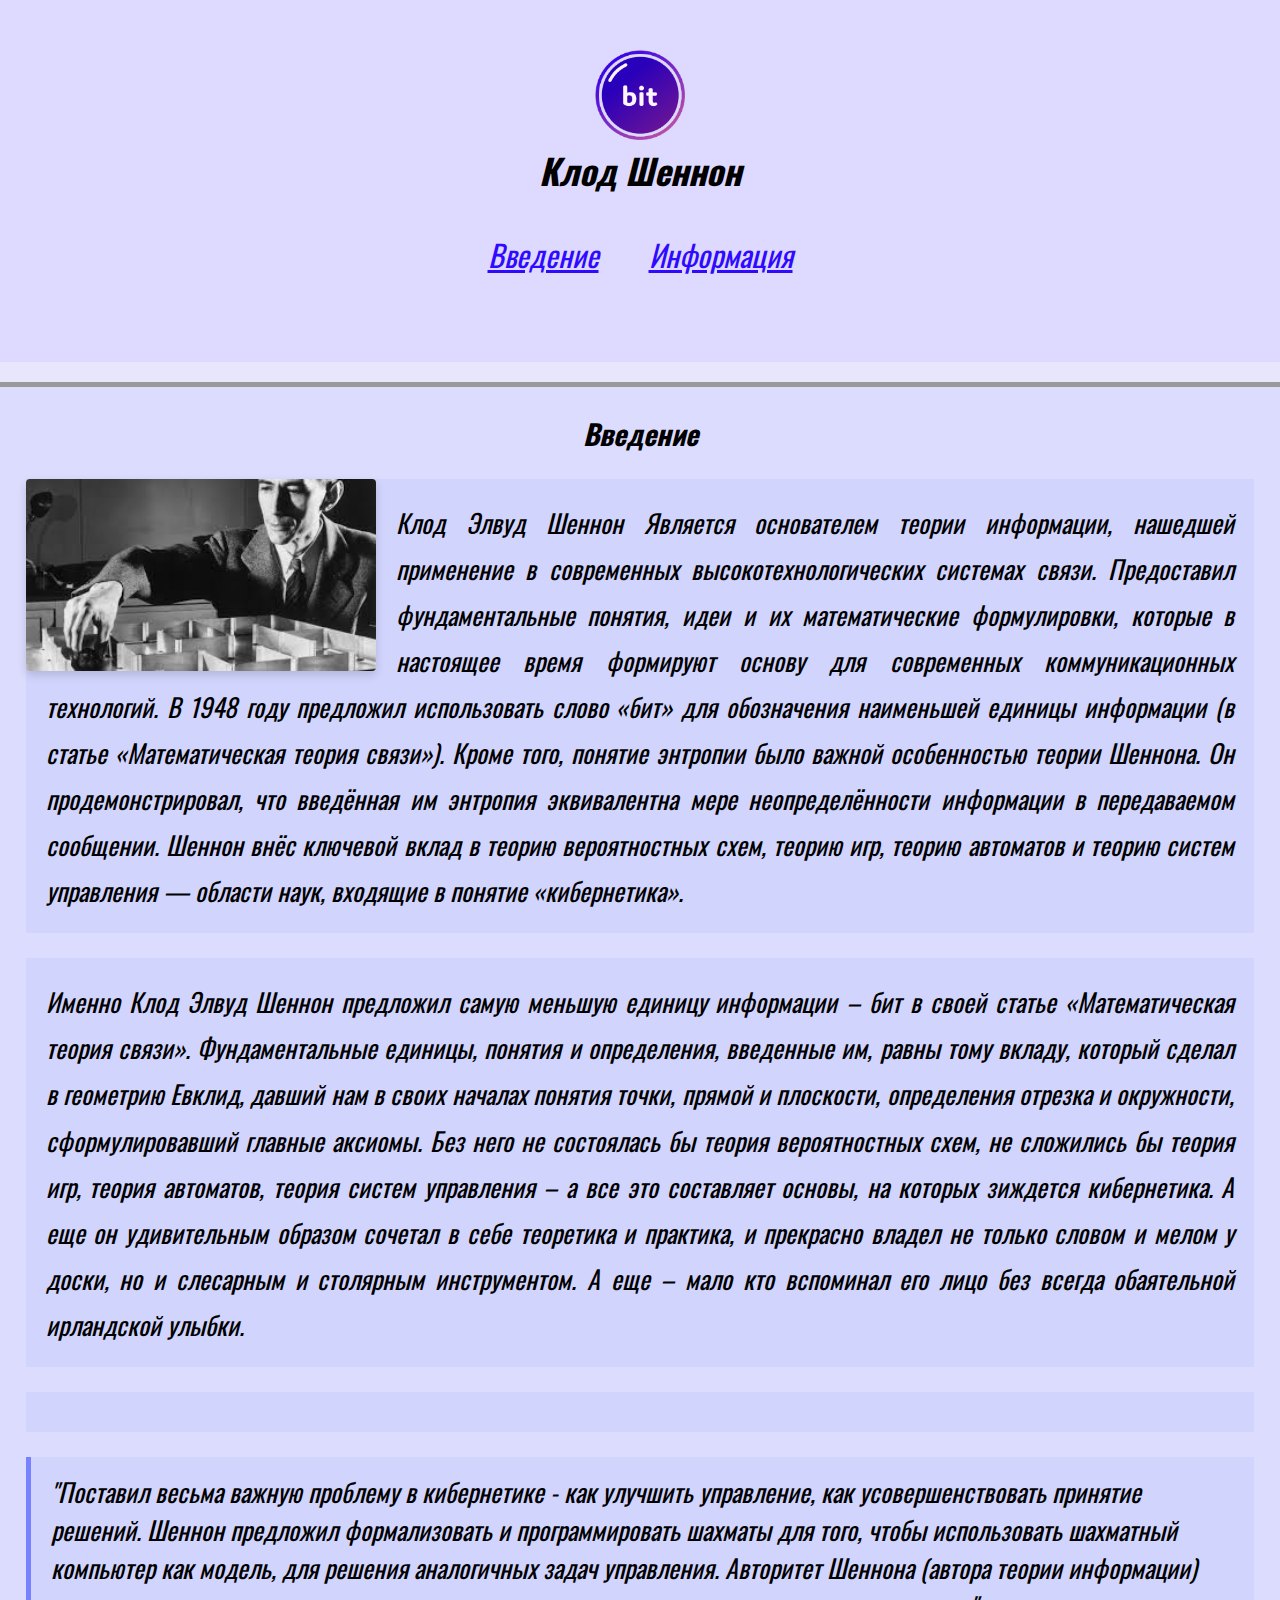
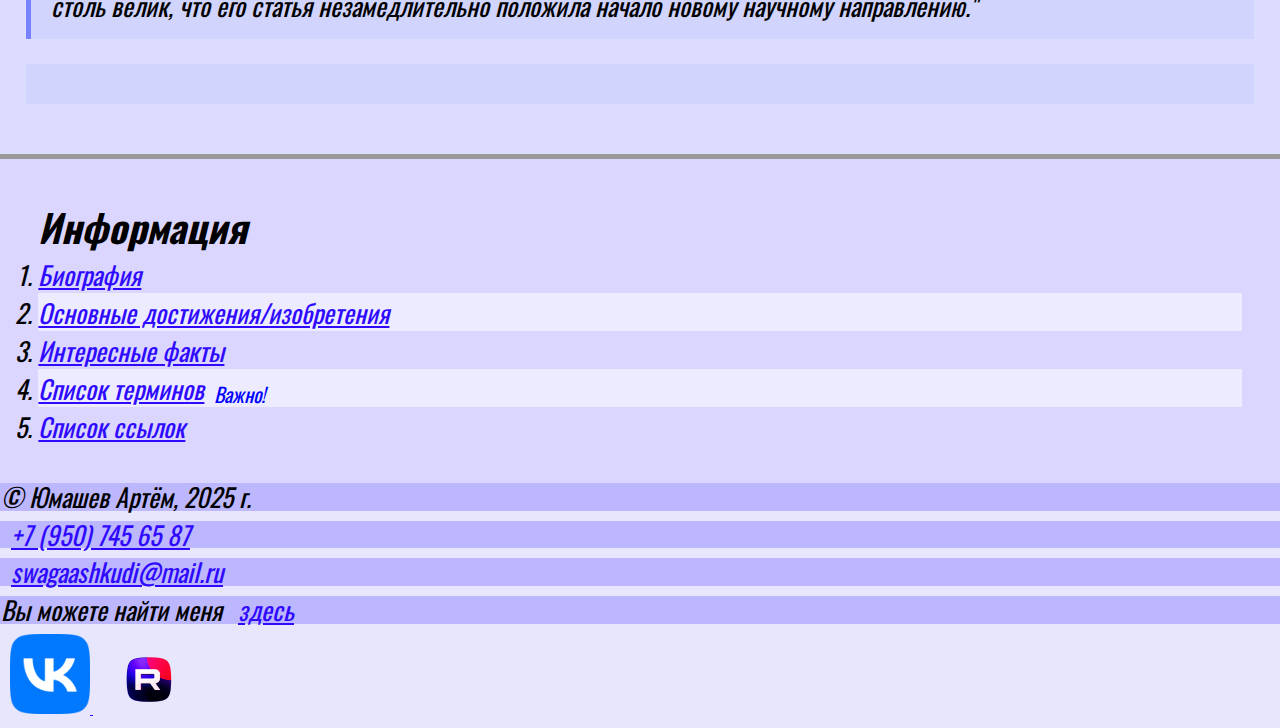
<file: index.html>
<!DOCTYPE html>
<html lang="ru">

<head>
    <meta charset="UTF-8">
    <meta name="viewport" content="width=device-width, initial-scale=1.0">
    <title>Клод Шеннон</title>
    <meta name="keywords" content="Клод Шеннон - ученый, положивший основу бита">
    <link rel="icon" type="img/favicon" sizes="32x32" href="img/favicon.ico">
    <meta property="og:title" content="Главная страница">
    <meta property="og:site_name" content="Клод Шеннон">
    <meta property="og:url" content="https://mqrest.github.io/script-card/">
    <meta property="og:description" content="Клод Шеннон - ученый, положивший основу принципа бита">
    <meta property="og:image" content="https://mqrest.github.io/script-card/img/i.webp">

    <link rel="preconnect" href="https://fonts.googleapis.com">
    <link rel="preconnect" href="https://fonts.gstatic.com" crossorigin>
    <link href="https://fonts.googleapis.com/css2?family=Oswald:wght@200..700&display=swap" rel="stylesheet">

    <link rel="stylesheet" href="css/style.css">
</head>

<body>
    <header>
        <img src="img/24789812.png " alt="Бит" width="90px">
        <h1>Клод Шеннон</h1>
        <nav>
            <ul>
                <li><a href="#about">Введение</a></li>
                <li><a href="#articles">Информация</a></li>
            </ul>
        </nav>
    </header>
    <main>
        <section id="about">
            <h2>Введение</h2>
            <div>
            <img width="350px"src="img/Без названия.jpg" alt="рюкзак" class="photo">
            <p> Клод Элвуд Шеннон Является основателем теории информации, нашедшей применение в современных высокотехнологических системах связи. Предоставил фундаментальные понятия, идеи и их математические формулировки, которые в настоящее время формируют основу для современных коммуникационных технологий. В 1948 году предложил использовать слово «бит» для обозначения наименьшей единицы информации (в статье «Математическая теория связи»). Кроме того, понятие энтропии было важной особенностью теории Шеннона. Он продемонстрировал, что введённая им энтропия эквивалентна мере неопределённости информации в передаваемом сообщении. Шеннон внёс ключевой вклад в теорию вероятностных схем, теорию игр, теорию автоматов и теорию систем управления — области наук, входящие в понятие «кибернетика». </p>
            <p>Именно Клод Элвуд Шеннон предложил самую меньшую единицу информации – бит в своей статье «Математическая теория связи». Фундаментальные единицы, понятия и определения, введенные им, равны тому вкладу, который сделал в геометрию Евклид, давший нам в своих началах понятия точки, прямой и плоскости, определения отрезка и окружности, сформулировавший главные аксиомы. Без него не состоялась бы теория вероятностных схем, не сложились бы теория игр, теория автоматов, теория систем управления – а все это составляет основы, на которых зиждется кибернетика. А еще он удивительным образом сочетал в себе теоретика и практика, и прекрасно владел не только словом и мелом у доски, но и слесарным и столярным инструментом. А еще – мало кто вспоминал его лицо без всегда обаятельной ирландской улыбки.</p>
            <p><blockquote>"Поставил весьма важную проблему в кибернетике - как улучшить управление, как усовершенствовать принятие решений. Шеннон предложил формализовать и программировать шахматы для того, чтобы использовать шахматный компьютер как модель, для решения аналогичных задач управления. Авторитет Шеннона (автора теории информации) столь велик, что его статья незамедлительно положила начало новому научному направлению."</blockquote></p>
            </div>
        </section>
        <section id="articles">
            <h2>Информация</h2>
            <ol>
                <li><a href="biografy.html">Биография</a></li>
                <li><a href="win.html">Основные достижения/изобретения</a></li>
                <li><a href="interestingfacts.html">Интересные факты</a></li>
                <li><a href="Spisokter.html" class="special">Список терминов</a></li>
                <li><a href="SpisokSsilok.html"> Список ссылок</a></li>
            </ol>
        </section>
    </main>
    <footer>
        <p>&copy; Юмашев Артём, 2025 г.</p>
        <p><a href="tel:+7 (950) 745 65 87"> +7 (950) 745 65 87 </a></p>
        <p><a href="mailto: swagaashkudi@mail.ru">swagaashkudi@mail.ru</a></p>
        <p>Вы можете найти меня <a target="_blank" href="https://ru.wikipedia.org/wiki/Minecraft">здесь</a></p>
        <a target="_blank" href="https://vk.com/mqrchan">
        <img src="img/VK_Compact_Logo_(2021-present).svg.png" alt="Вконтакте" width="80">
        </a>
        <a target="_blank" href="https://rutube.ru/">
        <img src="img/rutube.png" alt="Рутуб" width="70">
        </a>
    </footer>

</body>

</html>
</file>
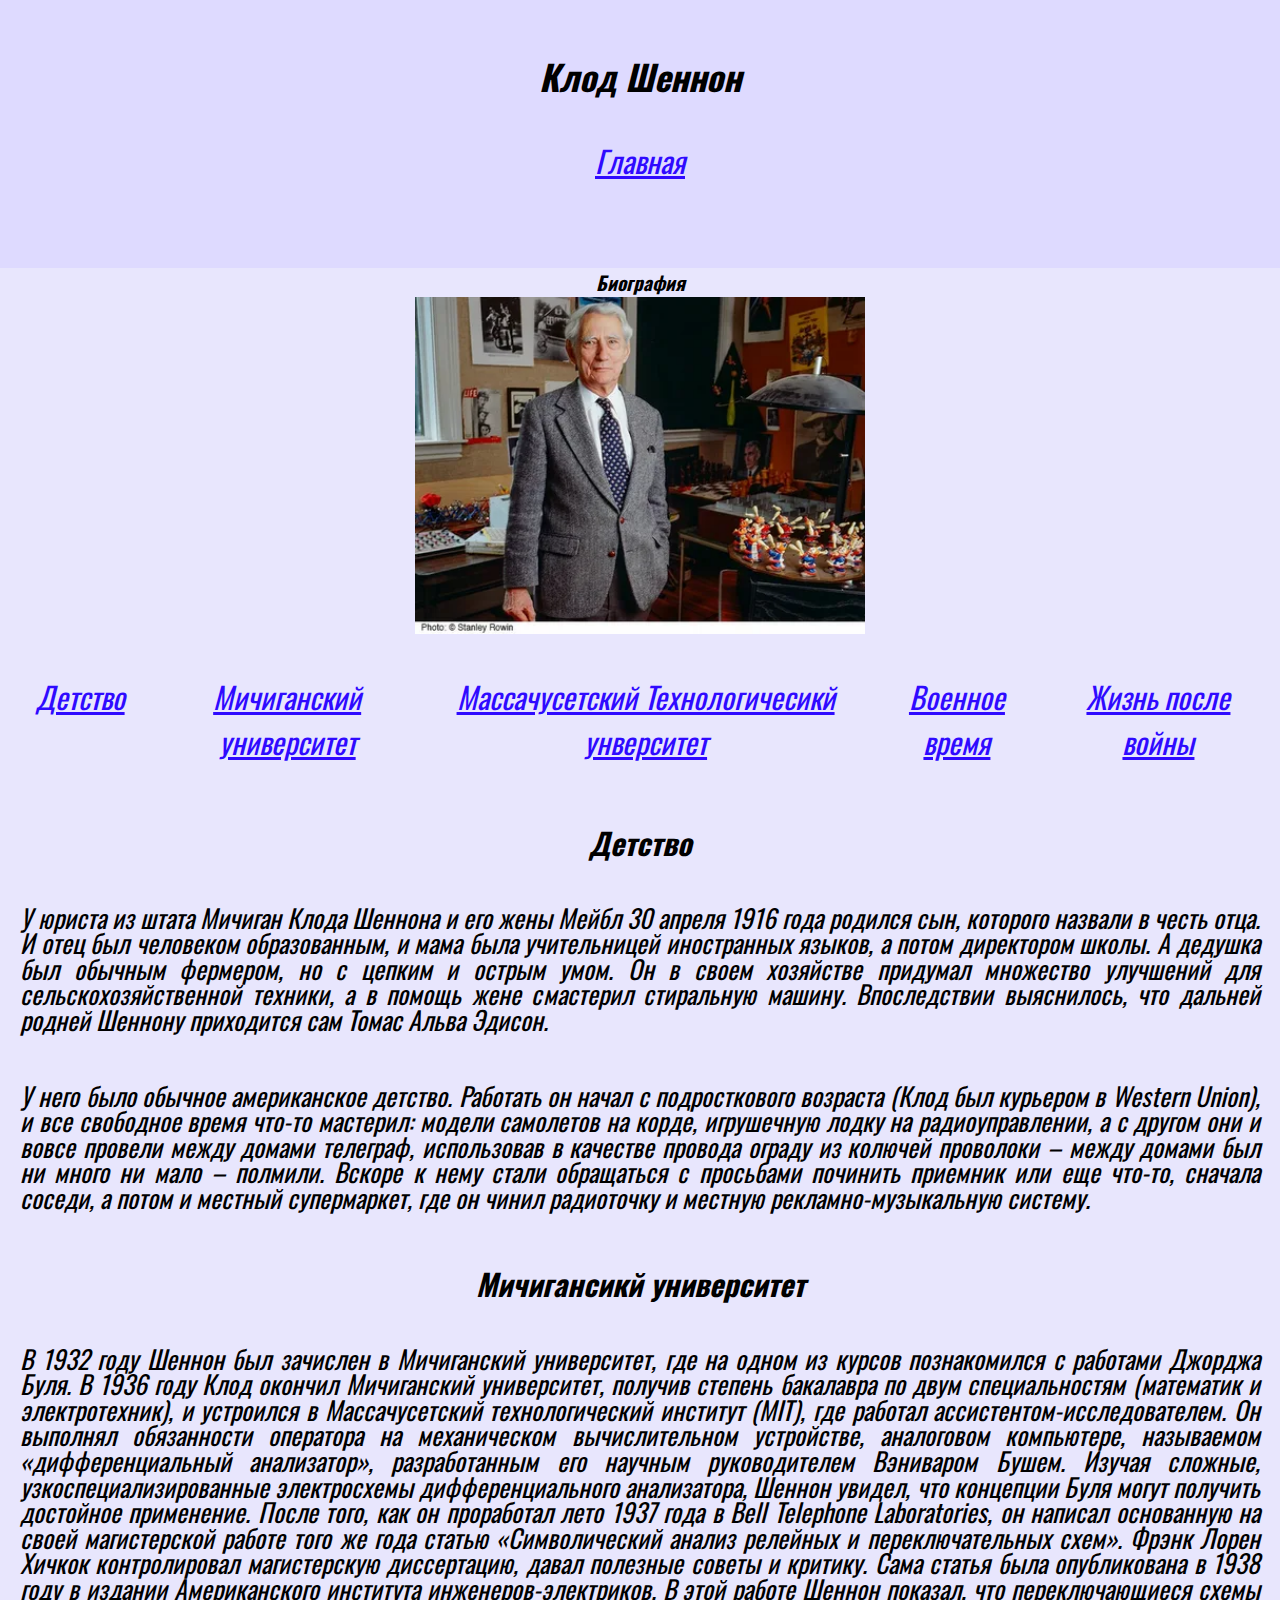
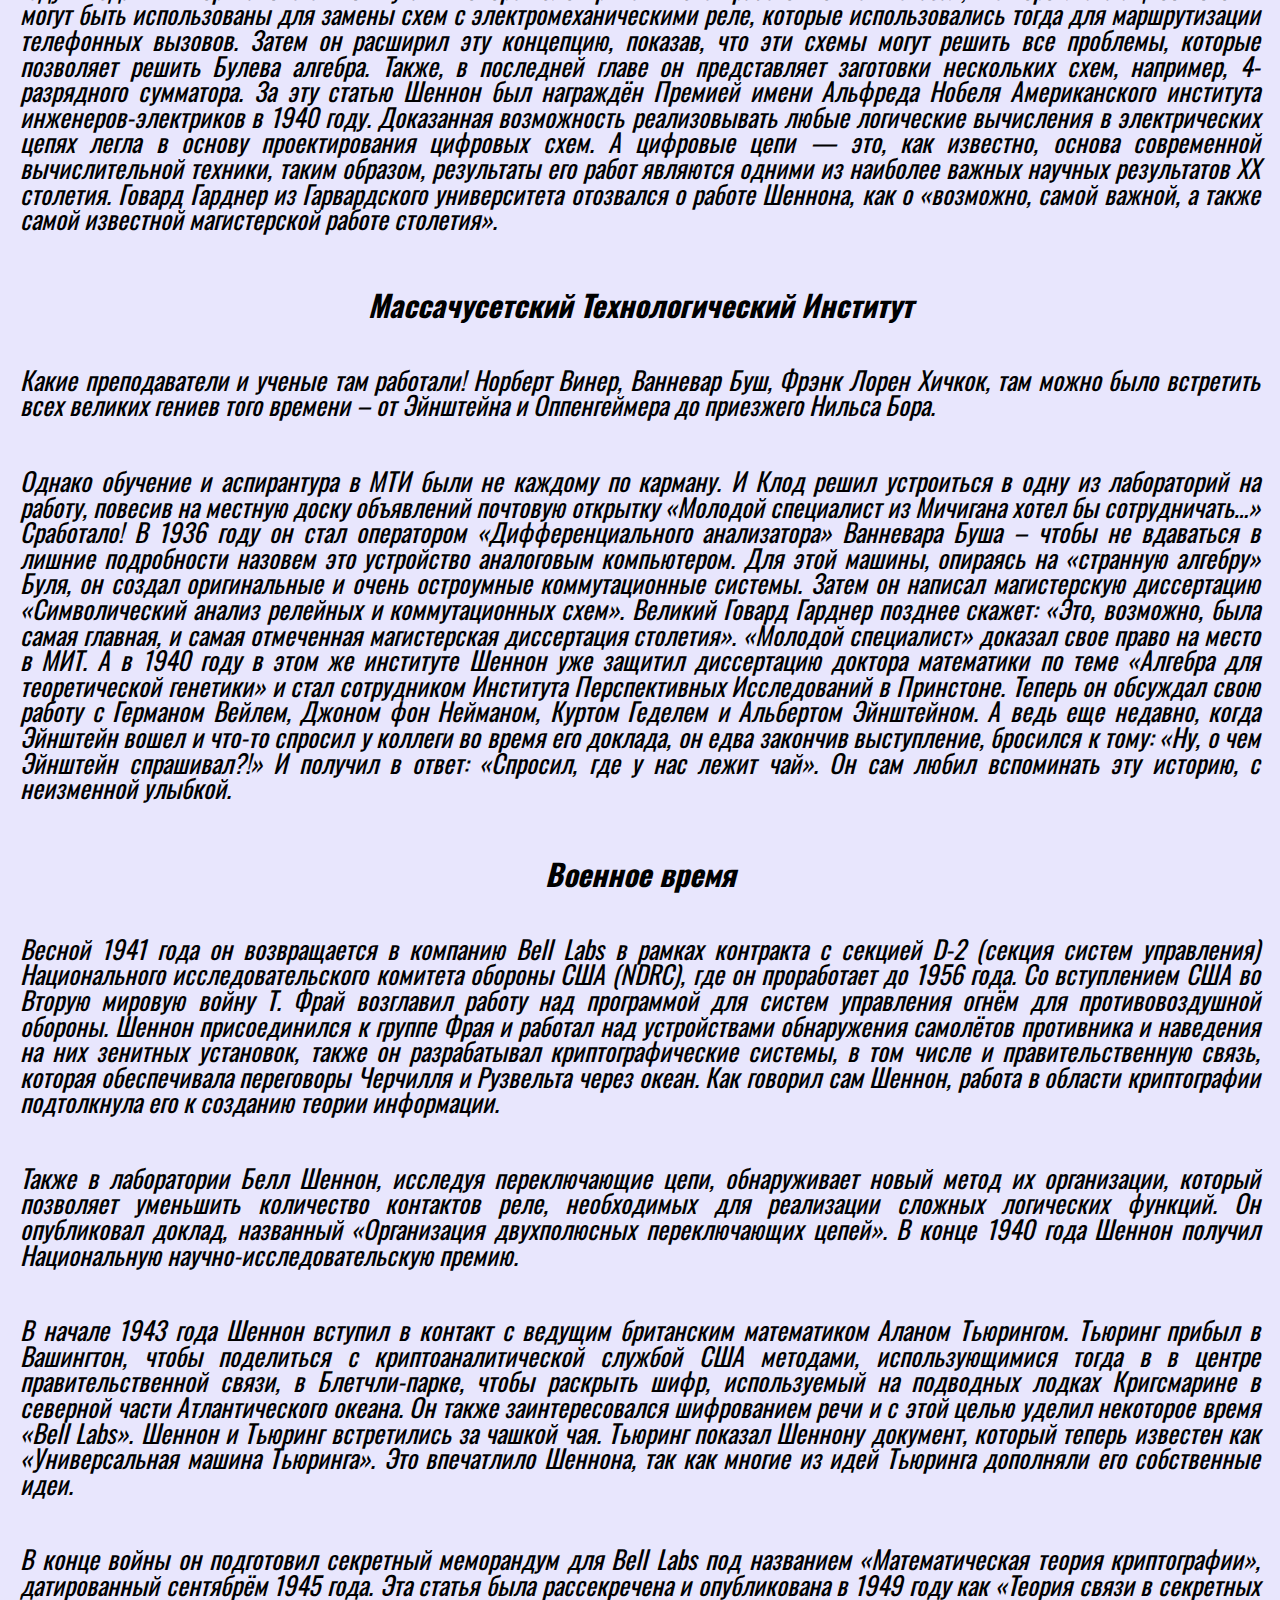
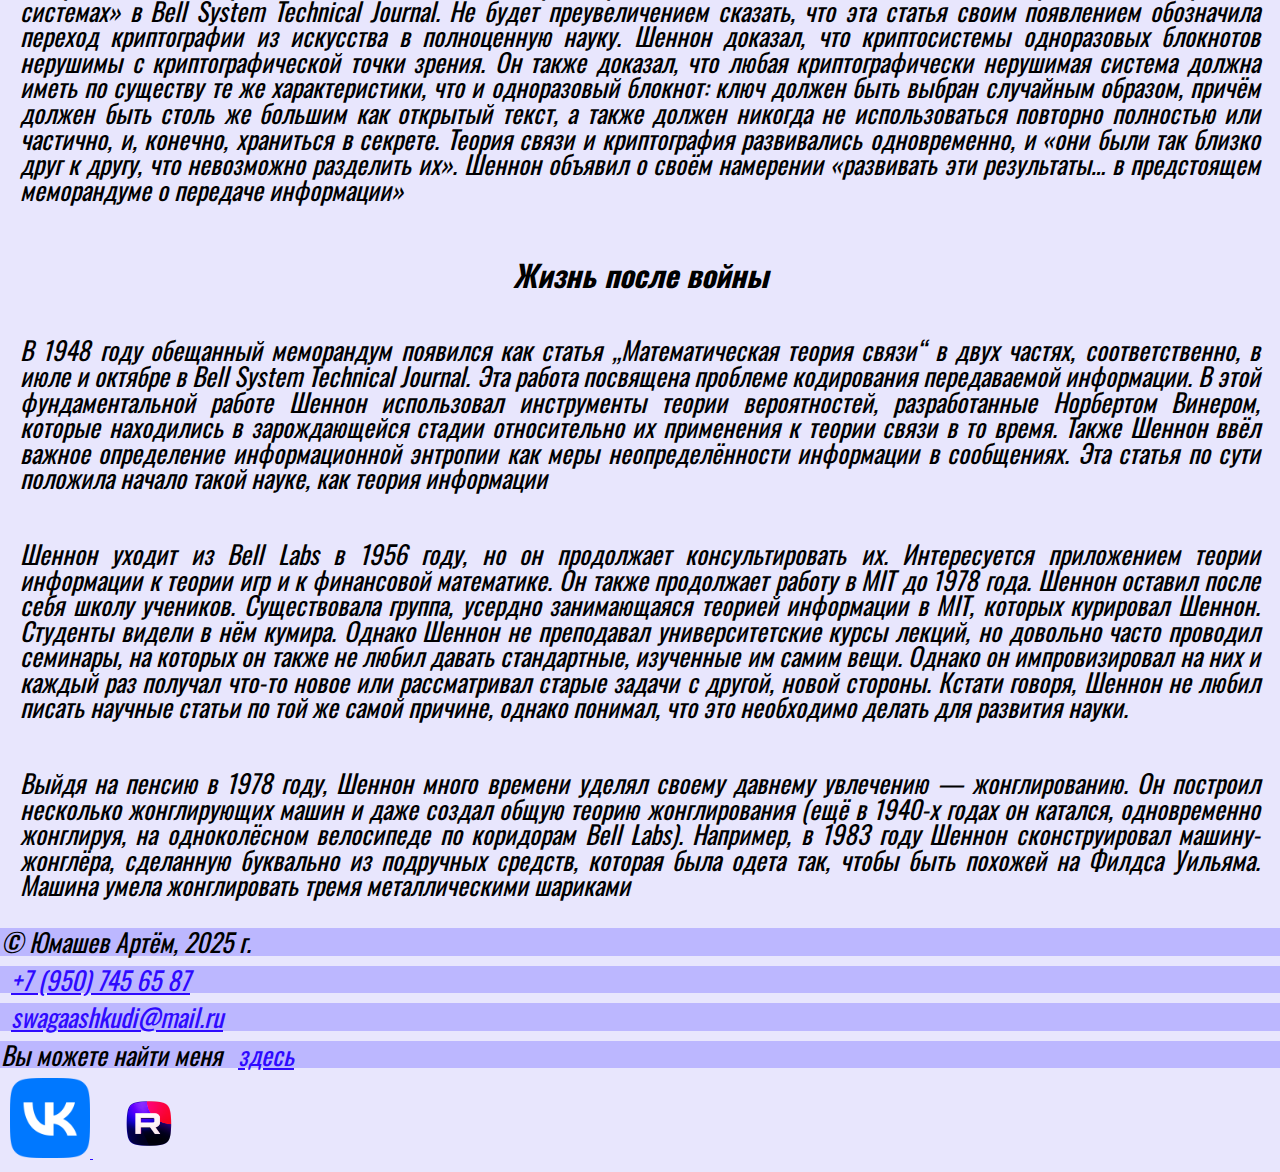
<file: biografy.html>
<!DOCTYPE html>
<html lang="ru">

<head>
    <meta charset="UTF-8">
    <meta name="viewport" content="width=device-width, initial-scale=1.0">
    <title>Клод Шеннон</title>
    <meta name="keywords" content="Клод Шеннон - ученый, положивший основу бита">
    <link rel="icon" type="img/favicon" sizes="32x32" href="img/favicon.ico">
    <meta property="og:title" content="Главная страница">
    <meta property="og:site_name" content="Клод Шеннон">
    <meta property="og:url" content="https://mqrest.github.io/script-card/">
    <meta property="og:description" content="Клод Шеннон - ученый, положивший основу принципа бита">
    <meta property="og:image" content="https://mqrest.github.io/script-card/img/i.webp">

    <link rel="preconnect" href="https://fonts.googleapis.com">
    <link rel="preconnect" href="https://fonts.gstatic.com" crossorigin>
    <link href="https://fonts.googleapis.com/css2?family=Oswald:wght@200..700&display=swap" rel="stylesheet">

    <link rel="preconnect" href="https://fonts.googleapis.com">
    <link rel="preconnect" href="https://fonts.gstatic.com" crossorigin>
    <link href="https://fonts.googleapis.com/css2?family=Oswald:wght@200..700&display=swap" rel="stylesheet">

    <link rel="stylesheet" href="css/style.css">
</head>

<body>
    <header>
        <h1>Клод Шеннон</h1>
        <nav>
            <ul>
                <li><a href="index.html">Главная</a></li>
            </ul>
        </nav>
    </header>
    <main>
     <section id="content">
        <h2>Биография</h2>
        <img src="img/i (2).webp" alt="логотип" width="450px">
        <nav>
            <ul>
                <li><a href="#part1">Детство</a></li>
                <li><a href="#part2">Мичиганский университет</a></li>
                <li><a href="#part3">Массачусетский Технологичесикй унверситет</a></li>
                <li><a href="#part4">Военное время</a></li>
                <li><a href="#part5">Жизнь после войны</a></li>
                

            </ul>
        </nav>
        <h3 id="part1">Детство</h3>
        <p>У юриста из штата Мичиган Клода Шеннона и его жены Мейбл 30 апреля 1916 года родился сын, которого назвали в честь отца. И отец был человеком образованным, и мама была учительницей иностранных языков, а потом директором школы. А дедушка был обычным фермером, но с цепким и острым умом. Он в своем хозяйстве придумал множество улучшений для сельскохозяйственной техники, а в помощь жене смастерил стиральную машину. Впоследствии выяснилось, что дальней родней Шеннону приходится сам Томас Альва Эдисон.</p>
        <p>У него было обычное американское детство. Работать он начал с подросткового возраста (Клод был курьером в Western Union), и все свободное время что-то мастерил: модели самолетов на корде, игрушечную лодку на радиоуправлении, а с другом они и вовсе провели между домами телеграф, использовав в качестве провода ограду из колючей проволоки – между домами был ни много ни мало – полмили. Вскоре к нему стали обращаться с просьбами починить приемник или еще что-то, сначала соседи, а потом и местный супермаркет, где он чинил радиоточку и местную рекламно-музыкальную систему.</p>
        <h3 id="part2">Мичигансикй университет</h3>
        <p>В 1932 году Шеннон был зачислен в Мичиганский университет, где на одном из курсов познакомился с работами Джорджа Буля. В 1936 году Клод окончил Мичиганский университет, получив степень бакалавра по двум специальностям (математик и электротехник), и устроился в Массачусетский технологический институт (MIT), где работал ассистентом-исследователем. Он выполнял обязанности оператора на механическом вычислительном устройстве, аналоговом компьютере, называемом «дифференциальный анализатор», разработанным его научным руководителем Вэниваром Бушем. Изучая сложные, узкоспециализированные электросхемы дифференциального анализатора, Шеннон увидел, что концепции Буля могут получить достойное применение. После того, как он проработал лето 1937 года в Bell Telephone Laboratories, он написал основанную на своей магистерской работе того же года статью «Символический анализ релейных и переключательных схем». Фрэнк Лорен Хичкок контролировал магистерскую диссертацию, давал полезные советы и критику. Сама статья была опубликована в 1938 году в издании Американского института инженеров-электриков. В этой работе Шеннон показал, что переключающиеся схемы могут быть использованы для замены схем с электромеханическими реле, которые использовались тогда для маршрутизации телефонных вызовов. Затем он расширил эту концепцию, показав, что эти схемы могут решить все проблемы, которые позволяет решить Булева алгебра. Также, в последней главе он представляет заготовки нескольких схем, например, 4-разрядного сумматора. За эту статью Шеннон был награждён Премией имени Альфреда Нобеля Американского института инженеров-электриков в 1940 году. Доказанная возможность реализовывать любые логические вычисления в электрических цепях легла в основу проектирования цифровых схем. А цифровые цепи — это, как известно, основа современной вычислительной техники, таким образом, результаты его работ являются одними из наиболее важных научных результатов XX столетия. Говард Гарднер из Гарвардского университета отозвался о работе Шеннона, как о «возможно, самой важной, а также самой известной магистерской работе столетия».</p>
        <h3 id="part3">Массачусетский Технологический Институт</h3>
        <p>Какие преподаватели и ученые там работали! Норберт Винер, Ванневар Буш, Фрэнк Лорен Хичкок, там можно было встретить всех великих гениев того времени – от Эйнштейна и Оппенгеймера до приезжего Нильса Бора.</p>
        <p>Однако обучение и аспирантура в МТИ были не каждому по карману. И Клод решил устроиться в одну из лабораторий на работу, повесив на местную доску объявлений почтовую открытку «Молодой специалист из Мичигана хотел бы сотрудничать…» Сработало! В 1936 году он стал оператором «Дифференциального анализатора» Ванневара Буша – чтобы не вдаваться в лишние подробности назовем это устройство аналоговым компьютером. Для этой машины, опираясь на «странную алгебру» Буля, он создал оригинальные и очень остроумные коммутационные системы. Затем он написал магистерскую диссертацию «Символический анализ релейных и коммутационных схем». Великий Говард Гарднер позднее скажет: «Это, возможно, была самая главная, и самая отмеченная магистерская диссертация столетия». «Молодой специалист» доказал свое право на место в МИТ. А в 1940 году в этом же институте Шеннон уже защитил диссертацию доктора математики по теме «Алгебра для теоретической генетики» и стал сотрудником Института Перспективных Исследований в Принстоне. Теперь он обсуждал свою работу с Германом Вейлем, Джоном фон Нейманом, Куртом Геделем и Альбертом Эйнштейном. А ведь еще недавно, когда Эйнштейн вошел и что-то спросил у коллеги во время его доклада, он едва закончив выступление, бросился к тому: «Ну, о чем Эйнштейн спрашивал?!» И получил в ответ: «Спросил, где у нас лежит чай». Он сам любил вспоминать эту историю, с неизменной улыбкой.</p>
        <h3 id="part4">Военное время</h3>
        <p>Весной 1941 года он возвращается в компанию Bell Labs в рамках контракта с секцией D-2 (секция систем управления) Национального исследовательского комитета обороны США (NDRC), где он проработает до 1956 года. Со вступлением США во Вторую мировую войну Т. Фрай возглавил работу над программой для систем управления огнём для противовоздушной обороны. Шеннон присоединился к группе Фрая и работал над устройствами обнаружения самолётов противника и наведения на них зенитных установок, также он разрабатывал криптографические системы, в том числе и правительственную связь, которая обеспечивала переговоры Черчилля и Рузвельта через океан. Как говорил сам Шеннон, работа в области криптографии подтолкнула его к созданию теории информации.</p>
        <p>Также в лаборатории Белл Шеннон, исследуя переключающие цепи, обнаруживает новый метод их организации, который позволяет уменьшить количество контактов реле, необходимых для реализации сложных логических функций. Он опубликовал доклад, названный «Организация двухполюсных переключающих цепей». В конце 1940 года Шеннон получил Национальную научно-исследовательскую премию.</p>
        <p>В начале 1943 года Шеннон вступил в контакт с ведущим британским математиком Аланом Тьюрингом. Тьюринг прибыл в Вашингтон, чтобы поделиться с криптоаналитической службой США методами, использующимися тогда в в центре правительственной связи, в Блетчли-парке, чтобы раскрыть шифр, используемый на подводных лодках Кригсмарине в северной части Атлантического океана. Он также заинтересовался шифрованием речи и с этой целью уделил некоторое время «Bell Labs». Шеннон и Тьюринг встретились за чашкой чая. Тьюринг показал Шеннону документ, который теперь известен как «Универсальная машина Тьюринга». Это впечатлило Шеннона, так как многие из идей Тьюринга дополняли его собственные идеи.</p>
        <p>В конце войны он подготовил секретный меморандум для Bell Labs под названием «Математическая теория криптографии», датированный сентябрём 1945 года. Эта статья была рассекречена и опубликована в 1949 году как «Теория связи в секретных системах» в Bell System Technical Journal. Не будет преувеличением сказать, что эта статья своим появлением обозначила переход криптографии из искусства в полноценную науку. Шеннон доказал, что криптосистемы одноразовых блокнотов нерушимы с криптографической точки зрения. Он также доказал, что любая криптографически нерушимая система должна иметь по существу те же характеристики, что и одноразовый блокнот: ключ должен быть выбран случайным образом, причём должен быть столь же большим как открытый текст, а также должен никогда не использоваться повторно полностью или частично, и, конечно, храниться в секрете. Теория связи и криптография развивались одновременно, и «они были так близко друг к другу, что невозможно разделить их». Шеннон объявил о своём намерении «развивать эти результаты… в предстоящем меморандуме о передаче информации»</p>
        <h3 id="part5">Жизнь после войны</h3>
        <p>В 1948 году обещанный меморандум появился как статья „Математическая теория связи“ в двух частях, соответственно, в июле и октябре в Bell System Technical Journal. Эта работа посвящена проблеме кодирования передаваемой информации. В этой фундаментальной работе Шеннон использовал инструменты теории вероятностей, разработанные Норбертом Винером, которые находились в зарождающейся стадии относительно их применения к теории связи в то время. Также Шеннон ввёл важное определение информационной энтропии как меры неопределённости информации в сообщениях. Эта статья по сути положила начало такой науке, как теория информации</p>
        <p>Шеннон уходит из Bell Labs в 1956 году, но он продолжает консультировать их. Интересуется приложением теории информации к теории игр и к финансовой математике. Он также продолжает работу в MIT до 1978 года. Шеннон оставил после себя школу учеников. Существовала группа, усердно занимающаяся теорией информации в MIT, которых курировал Шеннон. Студенты видели в нём кумира. Однако Шеннон не преподавал университетские курсы лекций, но довольно часто проводил семинары, на которых он также не любил давать стандартные, изученные им самим вещи. Однако он импровизировал на них и каждый раз получал что-то новое или рассматривал старые задачи с другой, новой стороны. Кстати говоря, Шеннон не любил писать научные статьи по той же самой причине, однако понимал, что это необходимо делать для развития науки.</p>
        <p>Выйдя на пенсию в 1978 году, Шеннон много времени уделял своему давнему увлечению — жонглированию. Он построил несколько жонглирующих машин и даже создал общую теорию жонглирования (ещё в 1940-х годах он катался, одновременно жонглируя, на одноколёсном велосипеде по коридорам Bell Labs). Например, в 1983 году Шеннон сконструировал машину-жонглёра, сделанную буквально из подручных средств, которая была одета так, чтобы быть похожей на Филдса Уильяма. Машина умела жонглировать тремя металлическими шариками</p>
     </section>
    </main>
    <footer>
        <p>&copy; Юмашев Артём, 2025 г.</p>
        <p><a href="tel: +7 (950) 745 65 87"> +7 (950) 745 65 87 </a></p>
        <p><a href="mailto: swagaashkudi@mail.ru">swagaashkudi@mail.ru</a></p>
        <p>Вы можете найти меня <a target="_blank" href="https://ru.wikipedia.org/wiki/Minecraft">здесь</a></p>
        <a target="_blank" href="https://vk.com/mqrchan">
        <img src="img/VK_Compact_Logo_(2021-present).svg.png" alt="Вконтакте" width="80">
        </a>
        <a target="_blank" href="https://rutube.ru/">
        <img src="img/rutube.png" alt="Рутуб" width="70">
    </footer>

</body>

</html>
</file>
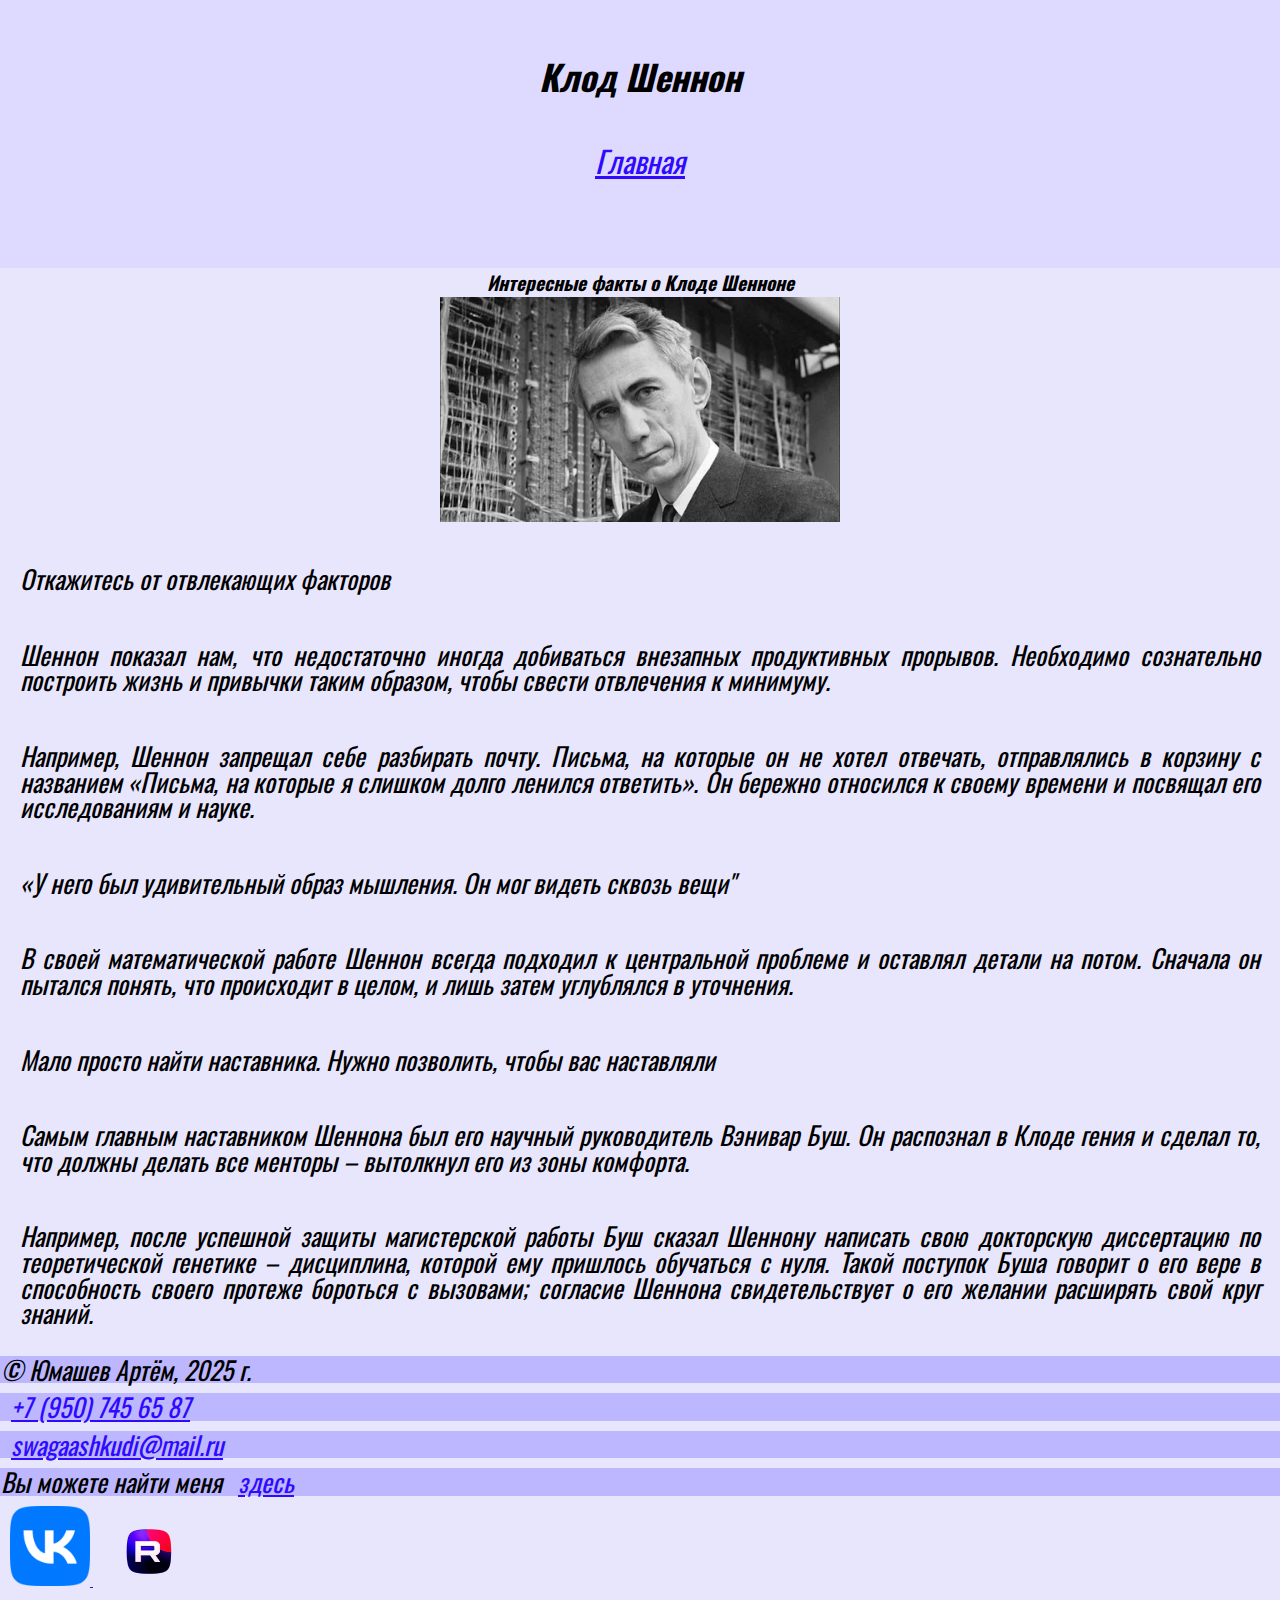
<file: interestingfacts.html>
<!DOCTYPE html>
<html lang="ru">

<head>
    <meta charset="UTF-8">
    <meta name="viewport" content="width=device-width, initial-scale=1.0">
    <title>Клод Шеннон</title>
    <meta name="keywords" content="Клод Шеннон - ученый, положивший основу бита">
    <link rel="icon" type="img/favicon" sizes="32x32" href="img/favicon.ico">
    <meta property="og:title" content="Главная страница">
    <meta property="og:site_name" content="Клод Шеннон">
    <meta property="og:url" content="https://mqrest.github.io/script-card/">
    <meta property="og:description" content="Клод Шеннон - ученый, положивший основу принципа бита">
    <meta property="og:image" content="https://mqrest.github.io/script-card/img/i.webp">

    <link rel="preconnect" href="https://fonts.googleapis.com">
    <link rel="preconnect" href="https://fonts.gstatic.com" crossorigin>
    <link href="https://fonts.googleapis.com/css2?family=Oswald:wght@200..700&display=swap" rel="stylesheet">

    <link rel="preconnect" href="https://fonts.googleapis.com">
    <link rel="preconnect" href="https://fonts.gstatic.com" crossorigin>
    <link href="https://fonts.googleapis.com/css2?family=Oswald:wght@200..700&display=swap" rel="stylesheet">

    <link rel="stylesheet" href="css/style.css">
</head>

<body>
    <header>
        <h1>Клод Шеннон</h1>
        <nav>
            <ul>
                <li><a href="index.html">Главная</a></li>
            </ul>
        </nav>
    </header>
    <main>
     <section id="content">
        <h2>Интересные факты о Клоде Шенноне</h2>
        <img src="img/i (1).webp" alt="логотип" width="400px">
        <p>Откажитесь от отвлекающих факторов</p>
        <p>Шеннон показал нам, что недостаточно иногда добиваться внезапных продуктивных прорывов. Необходимо сознательно построить жизнь и привычки таким образом, чтобы свести отвлечения к минимуму. <p>Например, Шеннон запрещал себе разбирать почту. Письма, на которые он не хотел отвечать, отправлялись в корзину с названием «Письма, на которые я слишком долго ленился ответить». Он бережно относился к своему времени и посвящал его исследованиям и науке.</p>
        <p>«У него был удивительный образ мышления. Он мог видеть сквозь вещи"</p>
        <p>В своей математической работе Шеннон всегда подходил к центральной проблеме и оставлял детали на потом. Сначала он пытался понять, что происходит в целом, и лишь затем углублялся в уточнения.</p>
        <p>Мало просто найти наставника. Нужно позволить, чтобы вас наставляли</p>
        <p>Самым главным наставником Шеннона был его научный руководитель Вэнивар Буш. Он распознал в Клоде гения и сделал то, что должны делать все менторы – вытолкнул его из зоны комфорта.</p>
        <p>Например, после успешной защиты магистерской работы Буш сказал Шеннону написать свою докторскую диссертацию по теоретической генетике – дисциплина, которой ему пришлось обучаться с нуля. Такой поступок Буша говорит о его вере в способность своего протеже бороться с вызовами; согласие Шеннона свидетельствует о его желании расширять свой круг знаний.</p>
        
     </section>
    </main>
    <footer>
        <p>&copy; Юмашев Артём, 2025 г.</p>
        <p><a href="tel: +7 (950) 745 65 87"> +7 (950) 745 65 87 </a></p>
        <p><a href="mailto: swagaashkudi@mail.ru">swagaashkudi@mail.ru</a></p>
        <p>Вы можете найти меня <a target="_blank" href="https://ru.wikipedia.org/wiki/Minecraft">здесь</a></p>
        <a target="_blank" href="https://vk.com/mqrchan">
        <img src="img/VK_Compact_Logo_(2021-present).svg.png" alt="Вконтакте" width="80">
        </a>
        <a target="_blank" href="https://rutube.ru/">
        <img src="img/rutube.png" alt="Рутуб" width="70">
    </footer>

</body>

</html>
</file>
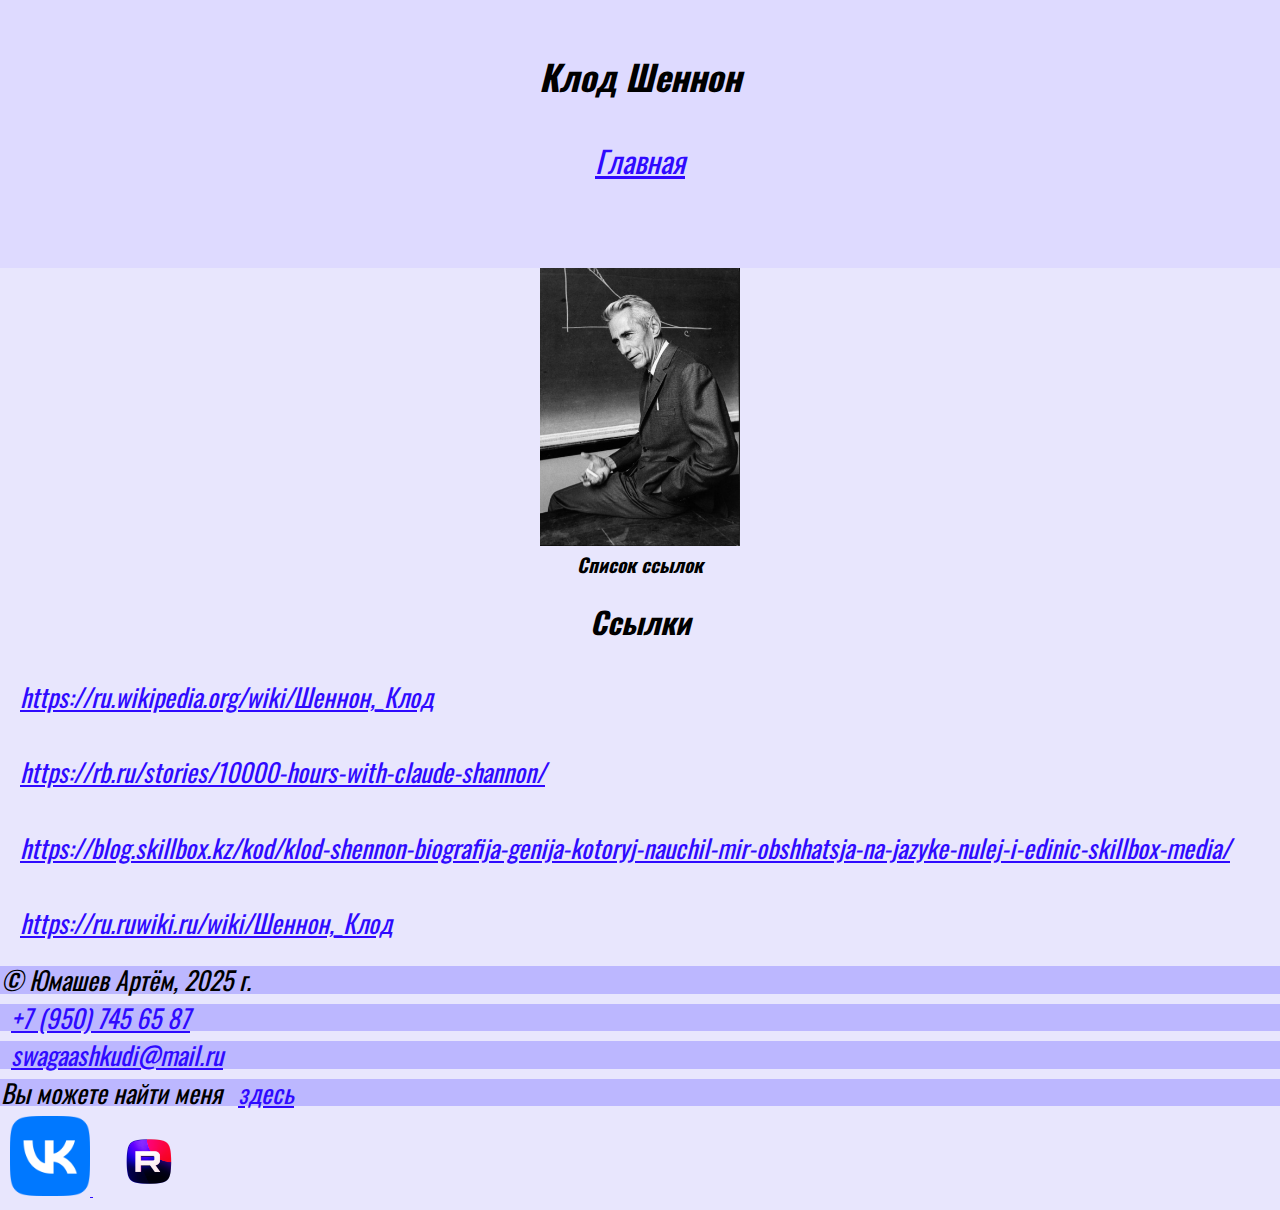
<file: SpisokSsilok.html>
<!DOCTYPE html>
<html lang="ru">

<head>
    <meta charset="UTF-8">
    <meta name="viewport" content="width=device-width, initial-scale=1.0">
    <title>Клод шеннон</title>
    <meta name="keywords" content="Клод Шеннон - ученый, положивший основу бита">
    <link rel="icon" type="img/favicon" sizes="32x32" href="img/favicon.ico">
    <meta property="og:title" content="Главная страница">
    <meta property="og:site_name" content="Клод Шеннон">
    <meta property="og:url" content="https://mqrest.github.io/script-card/">
    <meta property="og:description" content="Клод Шеннон - ученый, положивший основу принципа бита">
    <meta property="og:image" content="https://mqrest.github.io/script-card/img/i.webp">

    <link rel="preconnect" href="https://fonts.googleapis.com">
    <link rel="preconnect" href="https://fonts.gstatic.com" crossorigin>
    <link href="https://fonts.googleapis.com/css2?family=Oswald:wght@200..700&display=swap" rel="stylesheet">

    <link rel="preconnect" href="https://fonts.googleapis.com">
    <link rel="preconnect" href="https://fonts.gstatic.com" crossorigin>
    <link href="https://fonts.googleapis.com/css2?family=Oswald:wght@200..700&display=swap" rel="stylesheet">

    <link rel="stylesheet" href="css/style.css">
</head>

<body>
    <header>
        <h1>Клод Шеннон</h1>
        <nav>
            <ul>
                <li><a href="index.html">Главная</a></li>
            </ul>
        </nav>
    </header>
    <main>
     <section id="content">
        <img src="img/0c9e5e712d1567283c622c0f00bab7b4.jpg" alt="логотип" width="200px">
        <h2>Список ссылок</h2>
        <h3>Ссылки</h3>
        <p><a target="_blank" href="https://ru.wikipedia.org/wiki/Шеннон,_Клод">https://ru.wikipedia.org/wiki/Шеннон,_Клод</a></p>
        <p><a target="_blank" href="https://rb.ru/stories/10000-hours-with-claude-shannon/">https://rb.ru/stories/10000-hours-with-claude-shannon/</a></p>
        <p><a target="_blank" href="https://blog.skillbox.kz/kod/klod-shennon-biografija-genija-kotoryj-nauchil-mir-obshhatsja-na-jazyke-nulej-i-edinic-skillbox-media/">https://blog.skillbox.kz/kod/klod-shennon-biografija-genija-kotoryj-nauchil-mir-obshhatsja-na-jazyke-nulej-i-edinic-skillbox-media/</a></p>
        <p><a target="_blank" href="https://ru.ruwiki.ru/wiki/Шеннон,_Клод">https://ru.ruwiki.ru/wiki/Шеннон,_Клод</a></p>
        
     </section>
    </main>
    <footer>
        <p>&copy; Юмашев Артём, 2025 г.</p>
        <p><a href="tel: +7 (950) 745 65 87"> +7 (950) 745 65 87 </a></p>
        <p><a href="mailto: swagaashkudi@mail.ru">swagaashkudi@mail.ru</a></p>
        <p>Вы можете найти меня <a target="_blank" href="https://ru.wikipedia.org/wiki/Minecraft">здесь</a></p>
        <a target="_blank" href="https://vk.com/mqrchan">
        <img src="img/VK_Compact_Logo_(2021-present).svg.png" alt="Вконтакте" width="80">
        </a>
        <a target="_blank" href="https://rutube.ru/">
        <img src="img/rutube.png" alt="Рутуб" width="70">
    </footer>

</body>

</html>
</file>
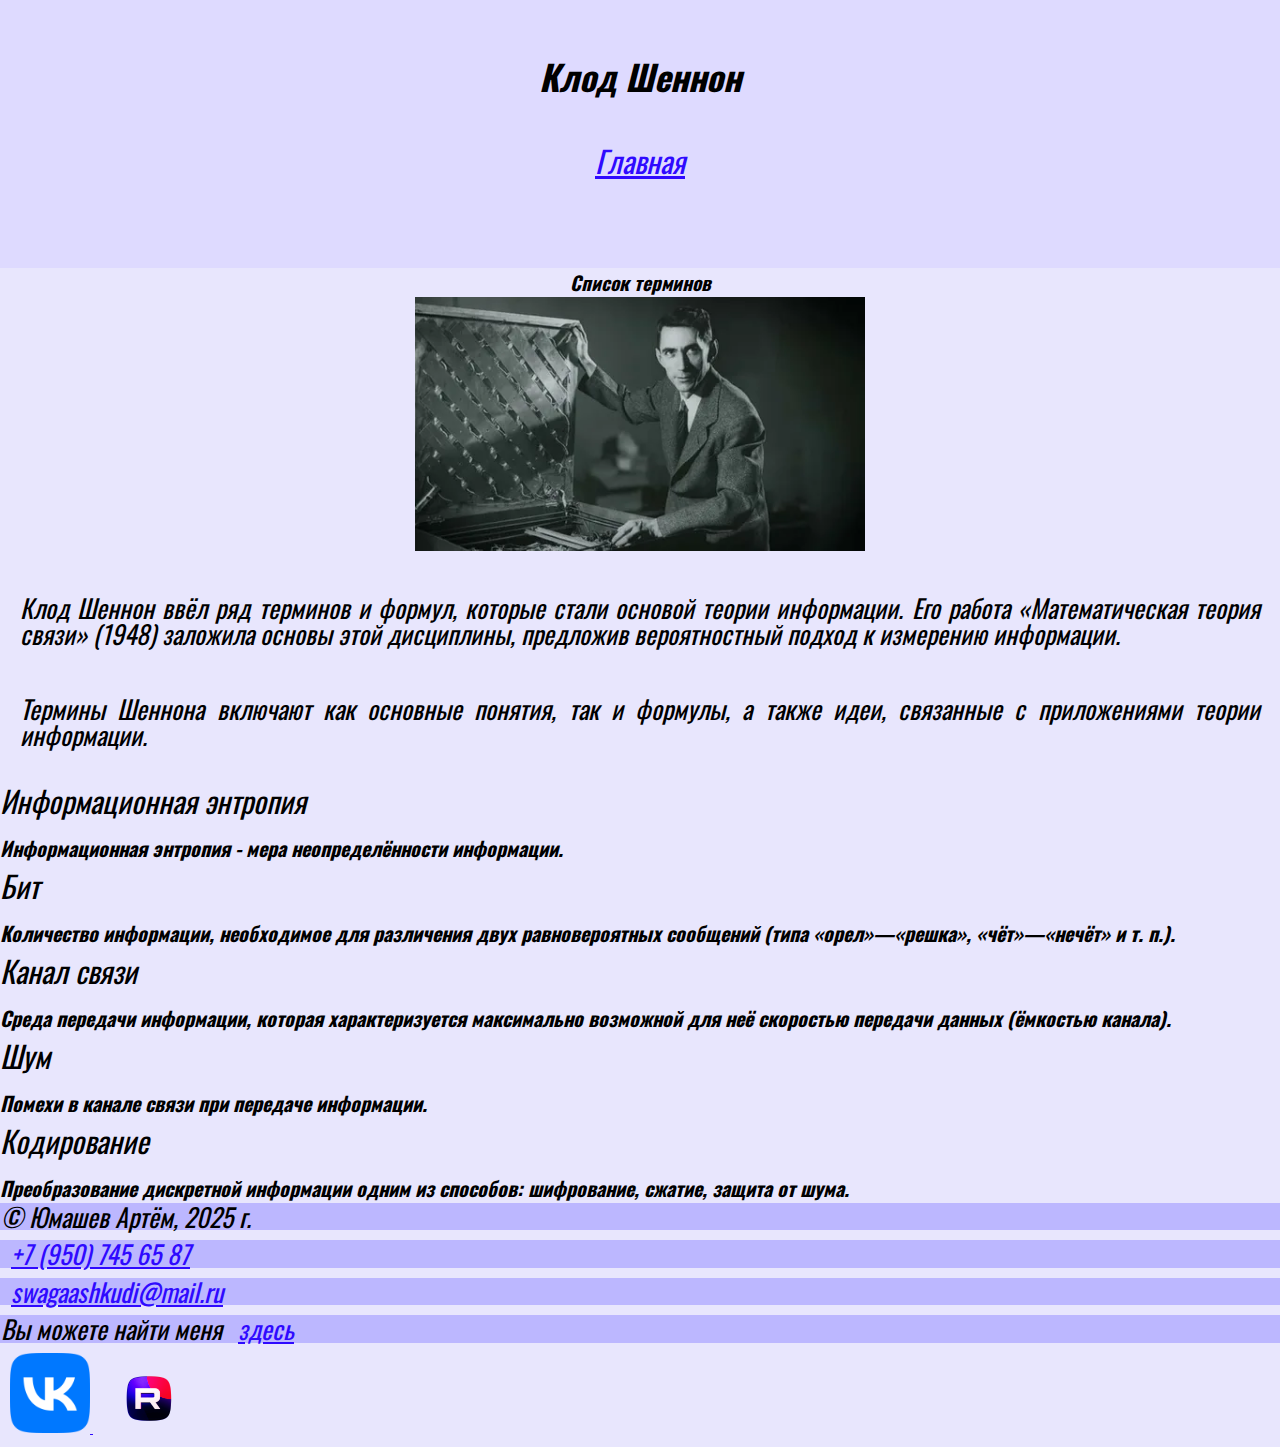
<file: Spisokter.html>
<!DOCTYPE html>
<html lang="ru">

<head>
    <meta charset="UTF-8">
    <meta name="viewport" content="width=device-width, initial-scale=1.0">
    <title>Клод Шеннон</title>
    <meta name="keywords" content="Клод Шеннон - ученый, положивший основу бита">
    <link rel="icon" type="img/favicon" sizes="32x32" href="img/favicon.ico">
    <meta property="og:title" content="Главная страница">
    <meta property="og:site_name" content="Клод Шеннон">
    <meta property="og:url" content="https://mqrest.github.io/script-card/">
    <meta property="og:description" content="Клод Шеннон - ученый, положивший основу принципа бита">
    <meta property="og:image" content="https://mqrest.github.io/script-card/img/i.webp">

    <link rel="preconnect" href="https://fonts.googleapis.com">
    <link rel="preconnect" href="https://fonts.gstatic.com" crossorigin>
    <link href="https://fonts.googleapis.com/css2?family=Oswald:wght@200..700&display=swap" rel="stylesheet">

    <link rel="preconnect" href="https://fonts.googleapis.com">
    <link rel="preconnect" href="https://fonts.gstatic.com" crossorigin>
    <link href="https://fonts.googleapis.com/css2?family=Oswald:wght@200..700&display=swap" rel="stylesheet">

    <link rel="stylesheet" href="css/style.css">
</head>

<body>
    <header>
        <h1>Клод Шеннон</h1>
        <nav>
            <ul>
                <li><a href="index.html">Главная</a></li>
            </ul>
        </nav>
    </header>
    <main>
     <section id="content">
        <h2>Список терминов</h2>
        <img src="img/i (3).webp" alt="логотип" width="450px">
        <p>Клод Шеннон ввёл ряд терминов и формул, которые стали основой теории информации. Его работа «Математическая теория связи» (1948) заложила основы этой дисциплины, предложив вероятностный подход к измерению информации.</p>
        <p>Термины Шеннона включают как основные понятия, так и формулы, а также идеи, связанные с приложениями теории информации.</p>
        <dl>
            <dt>Информационная энтропия</dt>
            <dd>Информационная энтропия - мера неопределённости информации.</dd>
            <dt>Бит</dt>
            <dd>Количество информации, необходимое для различения двух равновероятных сообщений (типа «орел»—«решка», «чёт»—«нечёт» и т. п.).</dd>
            <dt>Канал связи</dt>
            <dd>Среда передачи информации, которая характеризуется максимально возможной для неё скоростью передачи данных (ёмкостью канала).</dd>
            <dt>Шум</dt>
            <dd>Помехи в канале связи при передаче информации.</dd>
        <dt>Кодирование</dt>
        <dd>Преобразование дискретной информации одним из способов: шифрование, сжатие, защита от шума.</dd>
        
        
        </dl>
        
     </section>
    </main>
    <footer>
        <p>&copy; Юмашев Артём, 2025 г.</p>
        <p><a href="tel: +7 (950) 745 65 87"> +7 (950) 745 65 87 </a></p>
        <p><a href="mailto: swagaashkudi@mail.ru">swagaashkudi@mail.ru</a></p>
        <p>Вы можете найти меня <a target="_blank" href="https://ru.wikipedia.org/wiki/Minecraft">здесь</a></p>
        <a target="_blank" href="https://vk.com/mqrchan">
        <img src="img/VK_Compact_Logo_(2021-present).svg.png" alt="Вконтакте" width="80">
        </a>
        <a target="_blank" href="https://rutube.ru/">
        <img src="img/rutube.png" alt="Рутуб" width="70">
    </footer>

</body>

</html>
</file>
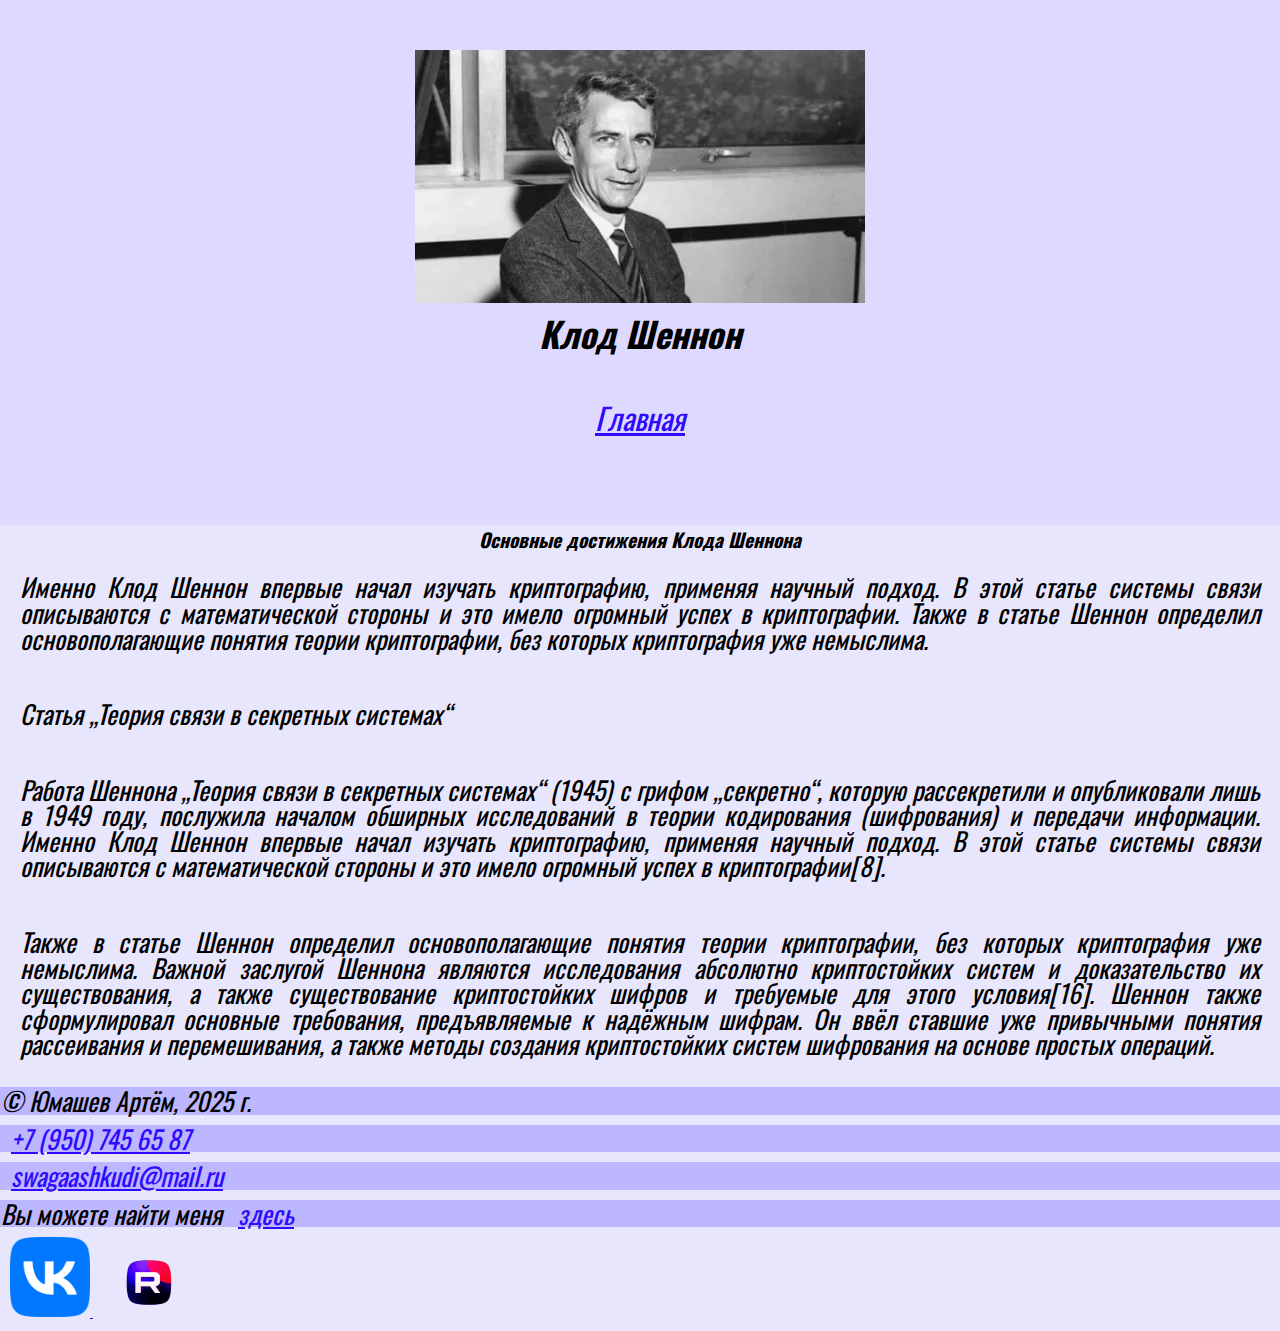
<file: win.html>
<!DOCTYPE html>
<html lang="ru">

<head>
    <meta charset="UTF-8">
    <meta name="viewport" content="width=device-width, initial-scale=1.0">
    <title>Клод Шеннон</title>
    <meta name="keywords" content="Клод Шеннон - ученый, положивший основу бита">
    <link rel="icon" type="img/favicon" sizes="32x32" href="img/favicon.ico">
    <meta property="og:title" content="Главная страница">
    <meta property="og:site_name" content="Клод Шеннон">
    <meta property="og:url" content="https://mqrest.github.io/script-card/">
    <meta property="og:description" content="Клод Шеннон - ученый, положивший основу принципа бита">
    <meta property="og:image" content="https://mqrest.github.io/script-card/img/i.webp">

    <link rel="preconnect" href="https://fonts.googleapis.com">
    <link rel="preconnect" href="https://fonts.gstatic.com" crossorigin>
    <link href="https://fonts.googleapis.com/css2?family=Oswald:wght@200..700&display=swap" rel="stylesheet">

    <link rel="preconnect" href="https://fonts.googleapis.com">
    <link rel="preconnect" href="https://fonts.gstatic.com" crossorigin>
    <link href="https://fonts.googleapis.com/css2?family=Oswald:wght@200..700&display=swap" rel="stylesheet">

    <link rel="stylesheet" href="css/style.css">
</head>

<body>
    <header>
        <img src="img/i.webp" alt="логотип" width="450px">
        <h1>Клод Шеннон</h1>
        <nav>
            <ul>
                <li><a href="index.html">Главная</a></li>
            </ul>
        </nav>
    </header>
    <main>
     <section id="content">
        <h2>Основные достижения Клода Шеннона</h2>
        <p>Именно Клод Шеннон впервые начал изучать криптографию, применяя научный подход. В этой статье системы связи описываются с математической стороны и это имело огромный успех в криптографии. Также в статье Шеннон определил основополагающие понятия теории криптографии, без которых криптография уже немыслима.</p>
        <p>Статья „Теория связи в секретных системах“</p>
        <p>Работа Шеннона „Теория связи в секретных системах“ (1945) с грифом „секретно“, которую рассекретили и опубликовали лишь в 1949 году, послужила началом обширных исследований в теории кодирования (шифрования) и передачи информации. Именно Клод Шеннон впервые начал изучать криптографию, применяя научный подход. В этой статье системы связи описываются с математической стороны и это имело огромный успех в криптографии[8].</p>
        <p>Также в статье Шеннон определил основополагающие понятия теории криптографии, без которых криптография уже немыслима. Важной заслугой Шеннона являются исследования абсолютно криптостойких систем и доказательство их существования, а также существование криптостойких шифров и требуемые для этого условия[16]. Шеннон также сформулировал основные требования, предъявляемые к надёжным шифрам. Он ввёл ставшие уже привычными понятия рассеивания и перемешивания, а также методы создания криптостойких систем шифрования на основе простых операций.</p>
     </section>
    </main>
    <footer>
        <p>&copy; Юмашев Артём, 2025 г.</p>
        <p><a href="tel: +7 (950) 745 65 87"> +7 (950) 745 65 87 </a></p>
        <p><a href="mailto: swagaashkudi@mail.ru">swagaashkudi@mail.ru</a></p>
        <p>Вы можете найти меня <a target="_blank" href="https://ru.wikipedia.org/wiki/Minecraft">здесь</a></p>
        <a target="_blank" href="https://vk.com/mqrchan">
        <img src="img/VK_Compact_Logo_(2021-present).svg.png" alt="Вконтакте" width="80">
        </a>
        <a target="_blank" href="https://rutube.ru/">
        <img src="img/rutube.png" alt="Рутуб" width="70">
    </footer>

</body>

</html>
</file>
<file: css/style.css>
* {
    margin: 0;
    padding: 0;
}
html {
    font-size: 0.8em;
    font-family: "Oswald", sans-serif;
}

body {
    background-color: rgb(232, 230, 253);
    font-style: italic;    
}

header{
    background-color: #dedaff;
    text-align: center;
    padding: 50px 0;
}

h1 {
    font-size: 35px;
}

#about h2 {
  text-align: center;
  font-size: 28px;
  margin-bottom: 20px;
  color: rgb(0, 0, 0);
}

nav li {
    font-size: 30px;
}
#about {
    background-color: rgb(220, 220, 255);
    padding: 2rem;
    margin-top: 20px;
    border-top: 5px solid rgb(153, 153, 153 );
    border-bottom: 5px solid rgb(153, 153, 153);
}

#articles {
    background-color: rgb(218, 214, 255);
    padding: 3rem;
    font-size: 2rem;

}

p {
    text-align: justify;
    font-size: 2rem;
    line-height: 2rem;
    margin-bottom: 10px;
    padding: 20px 20px;
    
}

nav {
    font-size: 20px;
    padding: 2rem;
    margin: 10px;
}
ul {
    list-style: none;
    display: flex;
    justify-self: center;
    gap: 50px;
}
#content {
    text-align: center;
}
a:link {
    color:rgb(47, 10, 255);
}
a:visited {
    color: rgb(115, 124, 255);
}
a:hover{
    color: rgb(4, 0, 255);
}
a:focus{
    color: blueviolet;
}
a:active{
    color: rgb(120, 105, 255);
} 
#articles li:nth-child(even) {
    background-color: rgb(236, 235, 255);
}

h3 {
    padding: 20px;
    font-size: 30px;
}
footer p{
    background-color: rgb(188, 183, 255);
    padding: 1px;
    text-align: left;
}
a.special::after{
    content: "Важно!";
    font-size: 20px; 
    padding: 10px;
    pointer-events: none;
    position: absolute;
    color: blue;
}
#about p {
    color: rgb(0, 0, 0);
    background-color: rgb(209, 212, 253);
    padding: 20px;
    margin-bottom: 25px;
    margin-top: 25px;
    flex: 1;
    text-align: justify;
    font-size: 2rem;
    line-height: 1.8;
}
footer a {
    padding: 10px;
    margin-top: 20px;
}
blockquote {
    background-color: rgb(209, 212, 253);
    border-left: 5px solid rgb(120, 129, 255);
    padding: 15px 20px;
    margin: 20px 0;
    font-style: italic;
    color: rgb(0, 0, 0);
    font-size: 2rem;
}
img + p{
    margin-top: 20px;
}
#about .photo{
    width: 350px;
    max-width: 100%;
    height: auto;
    border-radius: 4px;
    float: left;
    margin-right: 20px;
    margin-bottom: 8px;
    box-shadow: 0 4px 10px rgba(0, 0, 0, 0.15);
}

dd{
    font-size: 20px;
    text-align: left;
    font-weight: bold;
}
dt{
    text-align: left;
    font-size: 30px;
    margin-bottom: 10px;
}
#about a{
    background-color: aqua;
}
</file>
